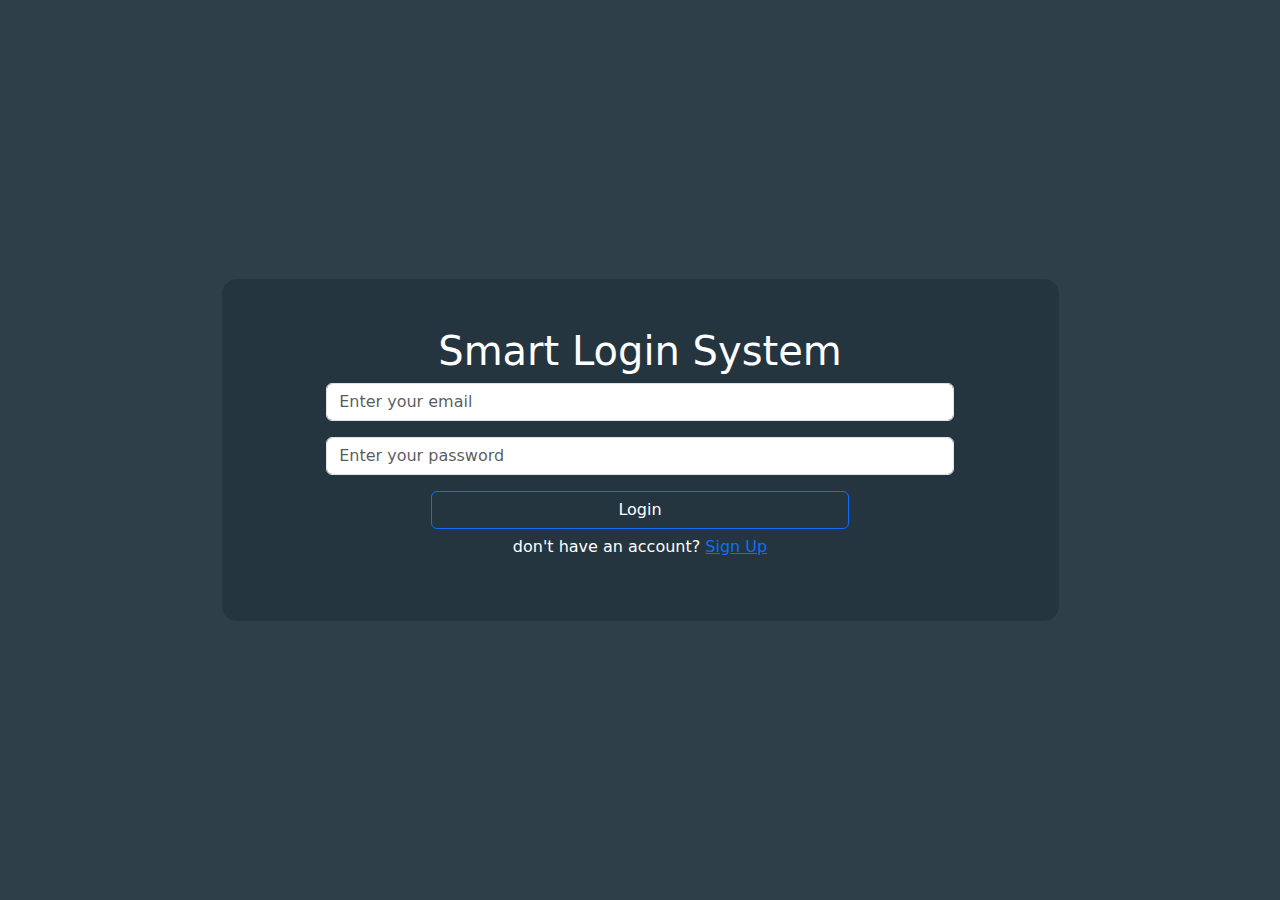
<file: index.html>
<!DOCTYPE html>
<html lang="en">
  <head>
    <meta charset="UTF-8" />
    <meta name="viewport" content="width=device-width, initial-scale=1.0" />
    <title>Login</title>
    <!-- ========== GOOGLE FONTS ========== -->

    <!-- ========== GOOGLE FONTS ========== -->

    <!-- ========== FONTAWESOME LIBRARY ========== -->
    <link rel="stylesheet" href="./css/all.min.css" />
    <!-- ========== FONTAWESOME LIBRARY ========== -->
    <!-- ========== CSS BOOTSTRAP ========== -->
    <link rel="stylesheet" href="./css/bootstrap.min.css" />
    <!-- ========== CSS BOOTSTRAP ========== -->

    <!-- ========== MAIN CSS FOR STYLING ========== -->
    <link rel="stylesheet" href="./css/style.css" />
    <!-- ========== MAIN CSS FOR STYLING ========== -->
  </head>
  <body>
    <section
      id="login"
      class="login min-vh-100 d-flex justify-content-center align-items-center"
    >
      <div class="container">
        <div class="login-card text-center w-75 mx-auto py-5">
          <h1 class="text-center text-white">Smart Login System</h1>

          <div class="forms-inputs mb-3">
            <input
              class="form-control m-2 w-75 mx-auto"
              id="loginEmailInput"
              type="email"
              name="email"
              placeholder="Enter your email"
            />
            <p class="text-danger d-none" id="userEmailAlert">
              name@example.com
            </p>
          </div>

          <div class="forms-inputs mb-3">
            <input
              class="form-control m-2 w-75 mx-auto"
              id="loginPasswordInput"
              type="password"
              name="password"
              placeholder="Enter your password"
            />
            <p class="text-danger d-none" id="userPasswordAlert">
              Invalid password. Please enter a password between 5 and 15
              characters.
            </p>
          </div>

          <p class="message text-center fs-5 text-capitalize" id="message"></p>

          <button
            onclick="login()"
            class="btn btn-outline-primary text-white w-50"
          >
            Login
          </button>

          <p class="h6 text-white py-2">
            don't have an account?
            <a href="./signUp.html">Sign Up</a>
          </p>

          <!-- <div>
            <a class="btn btn-outline-primary d-none" id="signInBtn" href="#">Sign In</a>
          </div> -->
        </div>
      </div>
    </section>

    <!-- ========== JS BOOTSTRAP ========== -->
    <script src="./js/bootstrap.bundle.min.js"></script>
    <!-- ========== JS BOOTSTRAP ========== -->

    <!-- ========== MAIN JS ========== -->
    <script src="./js/index.js"></script>

    <!-- ========== MAIN JS ========== -->
  </body>
</html>
</file>
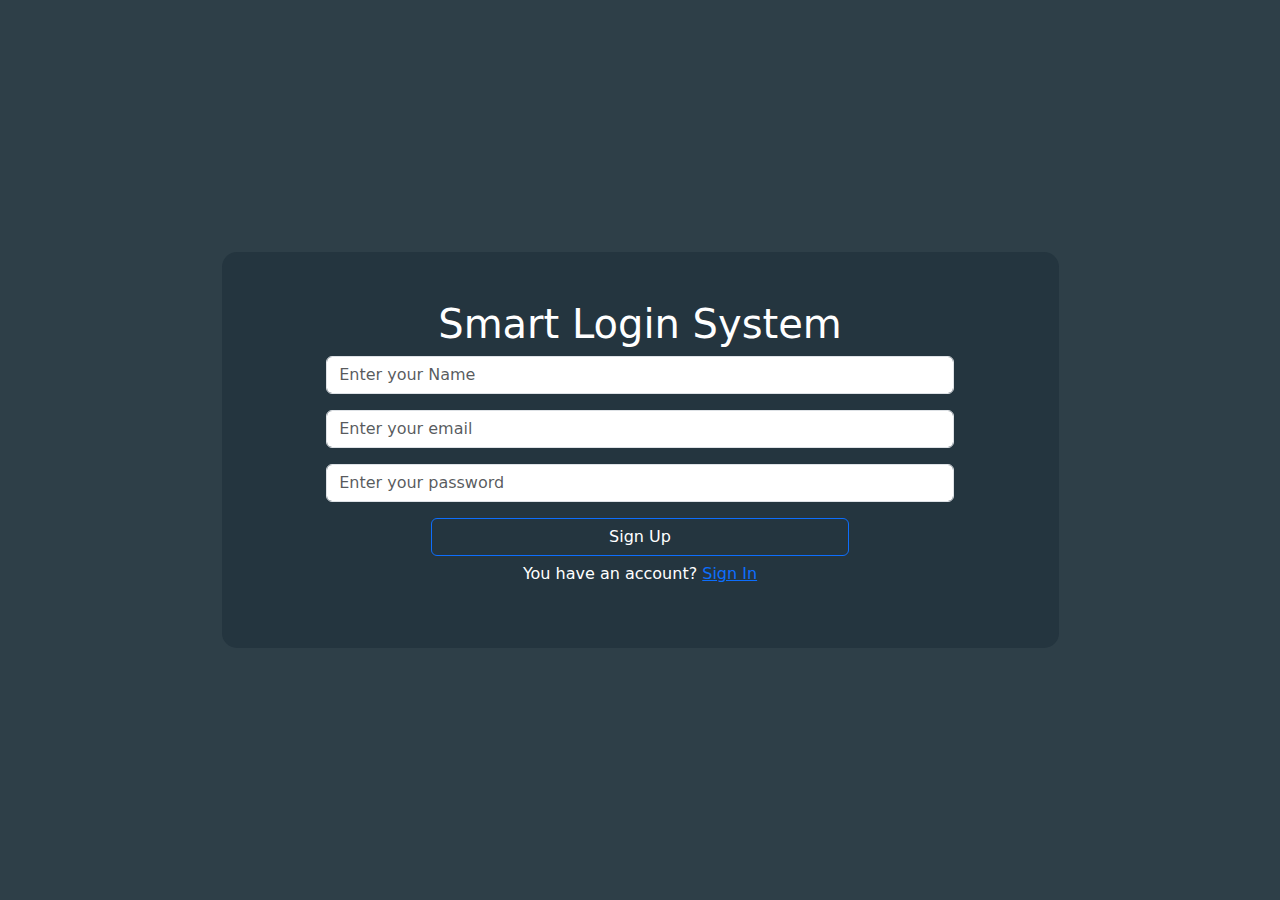
<file: signUp.html>
<!DOCTYPE html>
<html lang="en">
  <head>
    <meta charset="UTF-8" />
    <meta name="viewport" content="width=device-width, initial-scale=1.0" />
    <title>sign up</title>
    <!-- ========== GOOGLE FONTS ========== -->

    <!-- ========== GOOGLE FONTS ========== -->

    <!-- ========== FONTAWESOME LIBRARY ========== -->
    <link rel="stylesheet" href="./css/all.min.css" />
    <!-- ========== FONTAWESOME LIBRARY ========== -->
    <!-- ========== CSS BOOTSTRAP ========== -->
    <link rel="stylesheet" href="./css/bootstrap.min.css" />
    <!-- ========== CSS BOOTSTRAP ========== -->

    <!-- ========== MAIN CSS FOR STYLING ========== -->
    <link rel="stylesheet" href="./css/style.css" />
    <!-- ========== MAIN CSS FOR STYLING ========== -->
  </head>
  <body>
    <section
      id="login"
      class="login min-vh-100 d-flex justify-content-center align-items-center"
    >
      <div class="container">
        <div class="login-card text-center w-75 mx-auto py-5">
          <h1 class="text-center text-white">Smart Login System</h1>

          <div class="forms-inputs mb-3">
            <input
              class="form-control w-75 mx-auto  m-2"
              id="userNameInput"
              type="text"
              name="Name"
              placeholder="Enter your Name"
            />
            <p class="text-danger d-none" id="userNameAlert">include at least 1 letter starting with capital, maximum 20 characters</p>
          </div>

          <div class="forms-inputs mb-3">
            <input
              class="form-control m-2 w-75 mx-auto"
              id="userEmailInput"
              type="email"
              name="email"
              placeholder="Enter your email"
            />
            <p class="text-danger d-none" id="userEmailAlert">name@example.com</p>

          </div>

          <div class="forms-inputs mb-3">
            <input
              class="form-control m-2 w-75 mx-auto"
              id="userPasswordInput"
              type="password"
              name="password"
              placeholder="Enter your password"
            />
            <p class="text-danger d-none" id="userPasswordAlert">Invalid password. Please enter a password between 5 and 15 characters.</p>

          </div>
          <p class="message text-center fs-5 text-capitalize" id="message"></p>

          <button onclick="signUp()" class="btn btn-outline-primary text-white w-50">
            Sign Up
          </button>

          <p class="h6 text-white py-2">
            You have an account?
            <a href="./index.html">Sign In</a>
          </p>

          <div>
            <a class="btn btn-outline-primary d-none" id="signInBtn" href="#">Sign In</a>
          </div>
        </div>
      </div>
    </section>

    <!-- ========== JS BOOTSTRAP ========== -->
    <script src="./js/bootstrap.bundle.min.js"></script>
    <!-- ========== JS BOOTSTRAP ========== -->

    <!-- ========== MAIN JS ========== -->
    <script src="./js/index.js"></script>

    <!-- ========== MAIN JS ========== -->
  </body>
</html>
</file>
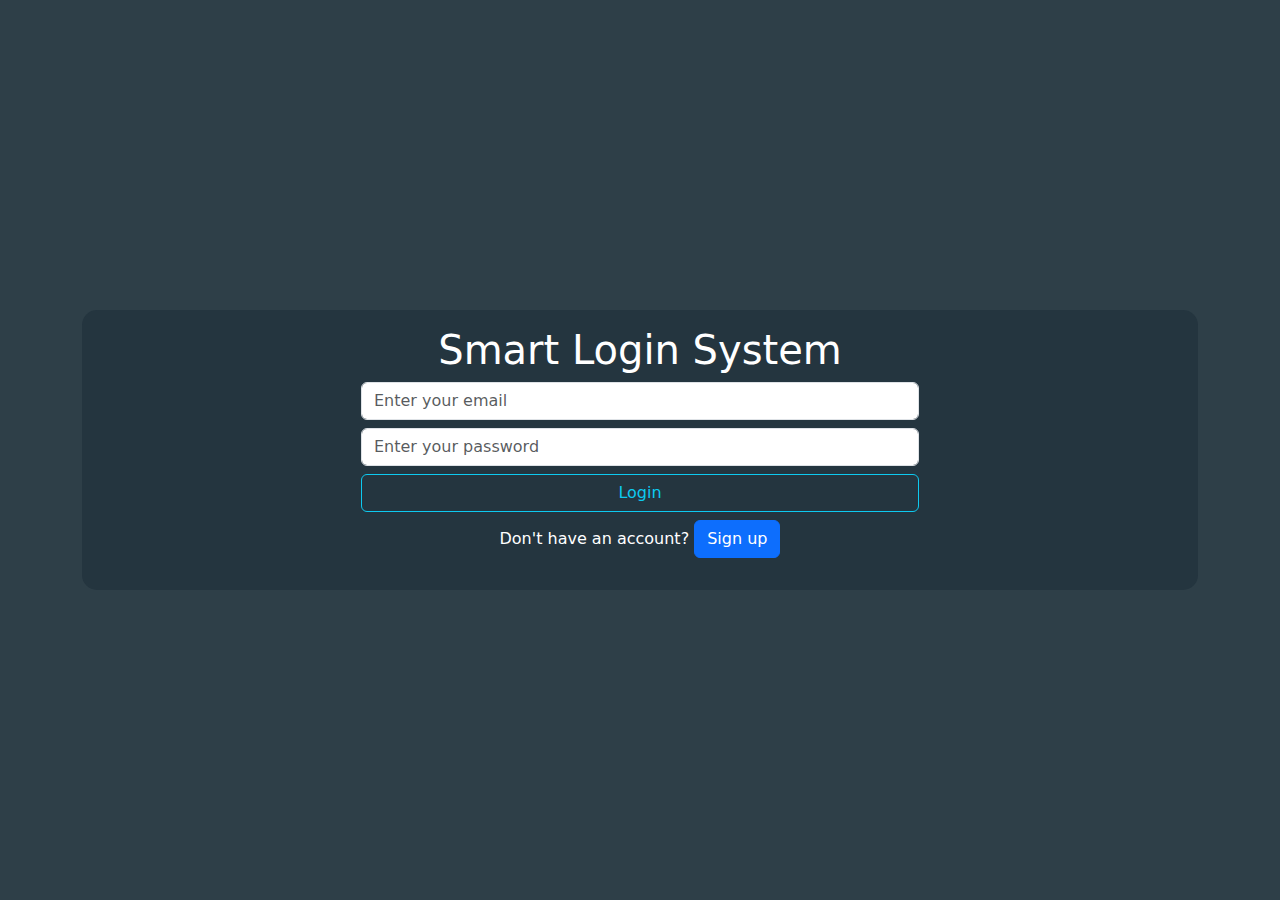
<file: Login/login.html>
<!DOCTYPE html>
<html lang="en">
  <head>
    <meta charset="UTF-8" />
    <meta name="viewport" content="width=device-width, initial-scale=1.0" />
    <title>Smart Login System</title>
    <!-- ========== Font Awesome Library ========== -->
    <link rel="stylesheet" href="./css/all.min.css" />
    <!-- ========== Font Awesome Library ========== -->
    <!-- ========== Start BOOTSTRAP CSS LINK ========== -->
    <link rel="stylesheet" href="./css/bootstrap.min.css" />
    <!-- ========== End BOOTSTRAP CSS LINK ========== -->
    <!-- ========== MAIN CSS ========== -->
    <link rel="stylesheet" href="./css/login.css" />
    <!-- ========== MAIN CSS ========== -->
  </head>
  <body>
    <section
      id="login"
      class="login min-vh-100 d-flex justify-content-center align-items-center"
    >
      <div class="container">
        <div class="login-card text-center py-3">
          <h1 class="text-center text-white">Smart Login System</h1>

          <div class="forms-inputs">
            <input
              class="form-control w-50 m-2 mx-auto"
              id="signInEmailInput"
              type="email"
              name="email"
              placeholder="Enter your email"
            />
          </div>

          <div class="forms-inputs">
            <input
              class="form-control w-50 m-2 mx-auto"
              id="signInPasswordInput"
              type="password"
              name="password"
              placeholder="Enter your password"
            />
          </div>
          <div class="message" id="message"></div>

          <button  href="../home/home.html" id="login" class="btn btn-outline-info w-50">
            Login
          </button>
          <p class="h6 text-white py-2">
            Don't have an account?
            <a href="../sign-up/sign-up.html" class="btn btn-primary"
              >Sign up</a
            >
          </p>
        </div>
      </div>
    </section>

    <!-- ========== Start BOOTSTRAP LINK JS ========== -->
    <script src="./js/bootstrap.bundle.min.js"></script>
    <!-- ========== End BOOTSTRAP LINK JS ========== -->
    <!-- ========== Start Main js ========== -->
    <script src="./js/login.js"></script>
    <!-- ========== End Main js ========== -->
  </body>
</html>
</file>
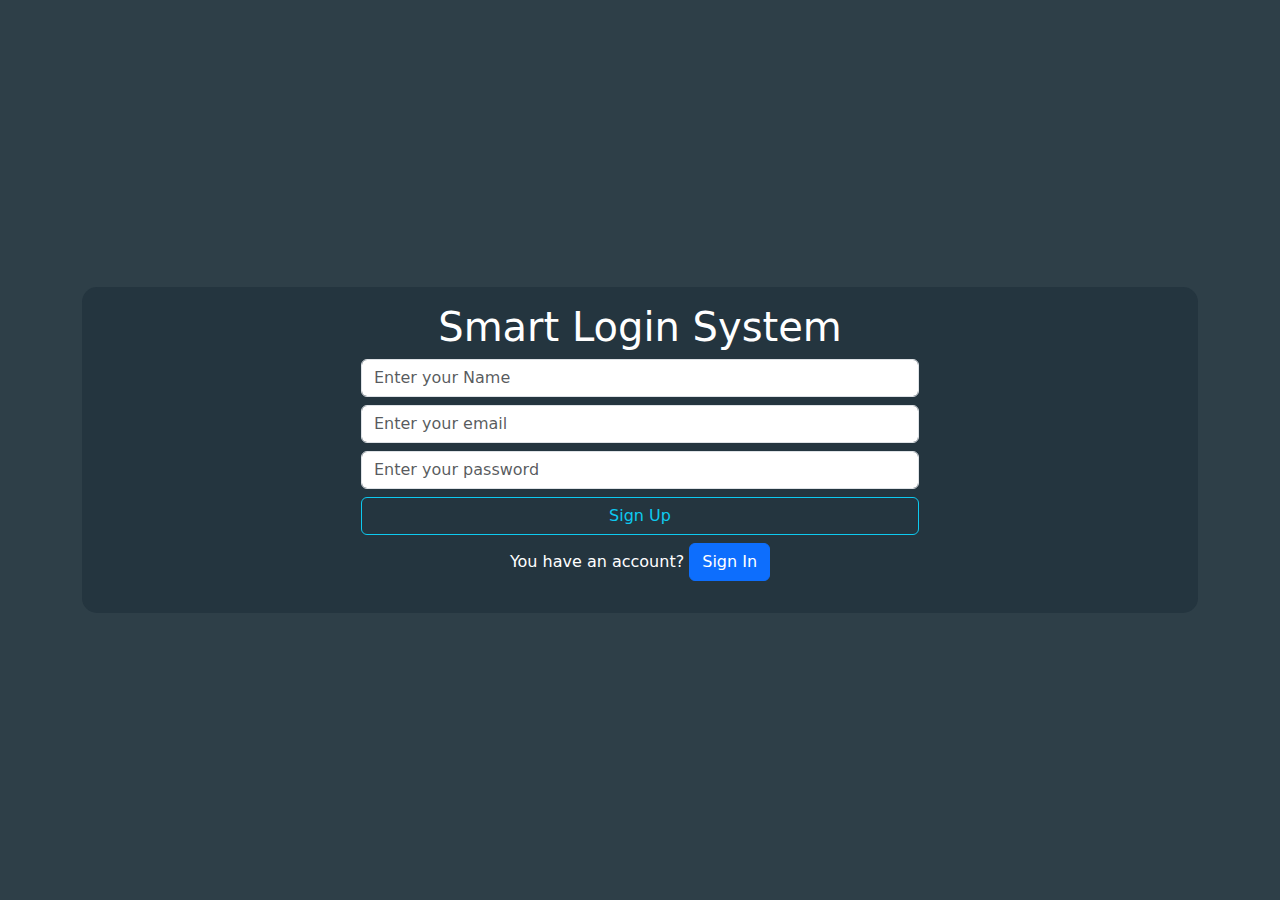
<file: sign-up/sign-up.html>
<!DOCTYPE html>
<html lang="en">
  <head>
    <meta charset="UTF-8" />
    <meta name="viewport" content="width=device-width, initial-scale=1.0" />
    <title>Smart Login System</title>
    <!-- ========== Font Awesome Library ========== -->
    <link rel="stylesheet" href="./css/all.min.css" />
    <!-- ========== Font Awesome Library ========== -->
    <!-- ========== Start BOOTSTRAP CSS LINK ========== -->
    <link rel="stylesheet" href="./css/bootstrap.min.css" />
    <!-- ========== End BOOTSTRAP CSS LINK ========== -->
    <!-- ========== MAIN CSS ========== -->
    <link rel="stylesheet" href="./css/sign-up.css" />
    <!-- ========== MAIN CSS ========== -->
  </head>
  <body>
    <section
      id="login"
      class="login min-vh-100 d-flex justify-content-center align-items-center"
    >
      <div class="container">
        <div class="login-card text-center py-3">
          <h1 class="text-center text-white">Smart Login System</h1>

          <div class="forms-inputs">
            <input
              class="form-control w-50 m-2 mx-auto"
              id="nameInput"
              type="text"
              name="Name"
              placeholder="Enter your Name"
            />
          </div>

          <div class="forms-inputs">
            <input
              class="form-control w-50 m-2 mx-auto"
              id="emailInput"
              type="email"
              name="email"
              placeholder="Enter your email"
            />
          </div>

          <div class="forms-inputs">
            <input
              class="form-control w-50 m-2 mx-auto"
              id="passwordInput"
              type="password"
              name="password"
              placeholder="Enter your password"
            />
          </div>
          <div class="message text-center" id="message"></div>

          <button href="#" onclick="add()" class="btn btn-outline-info w-50">Sign Up</button>
          <p class="h6 text-white py-2">
            You have an account?
            <a href="../Login/login.html" class="btn btn-primary">Sign In</a>
          </p>
        </div>
      </div>
    </section>

    <!-- ========== Start BOOTSTRAP LINK JS ========== -->
    <script src="./js/bootstrap.bundle.min.js"></script>
    <!-- ========== End BOOTSTRAP LINK JS ========== -->
    <!-- ========== Start Main js ========== -->
    <script src="./js/sign-up.js"></script>
    <!-- ========== End Main js ========== -->
  </body>
</html>
</file>
<file: css/style.css>
section#login{
    background-color: #24353ff3;
}
.login-card{
    background-color: #24353F;
    border-radius: 15px;
}
.bg-color{
    background-color: #2E3F48 !important;
}
</file>
<file: Login/css/login.css>
/***** login section *****/
section#login{
    background-color: #24353ff3;
}
.login-card{
    background-color: #24353F;
    border-radius: 15px;
}
/***** login section *****/
</file>
<file: sign-up/css/sign-up.css>
/***** login section *****/
section#login{
    background-color: #24353ff3;
}
.login-card{
    background-color: #24353F;
    border-radius: 15px;
}
/***** login section *****/
</file>
